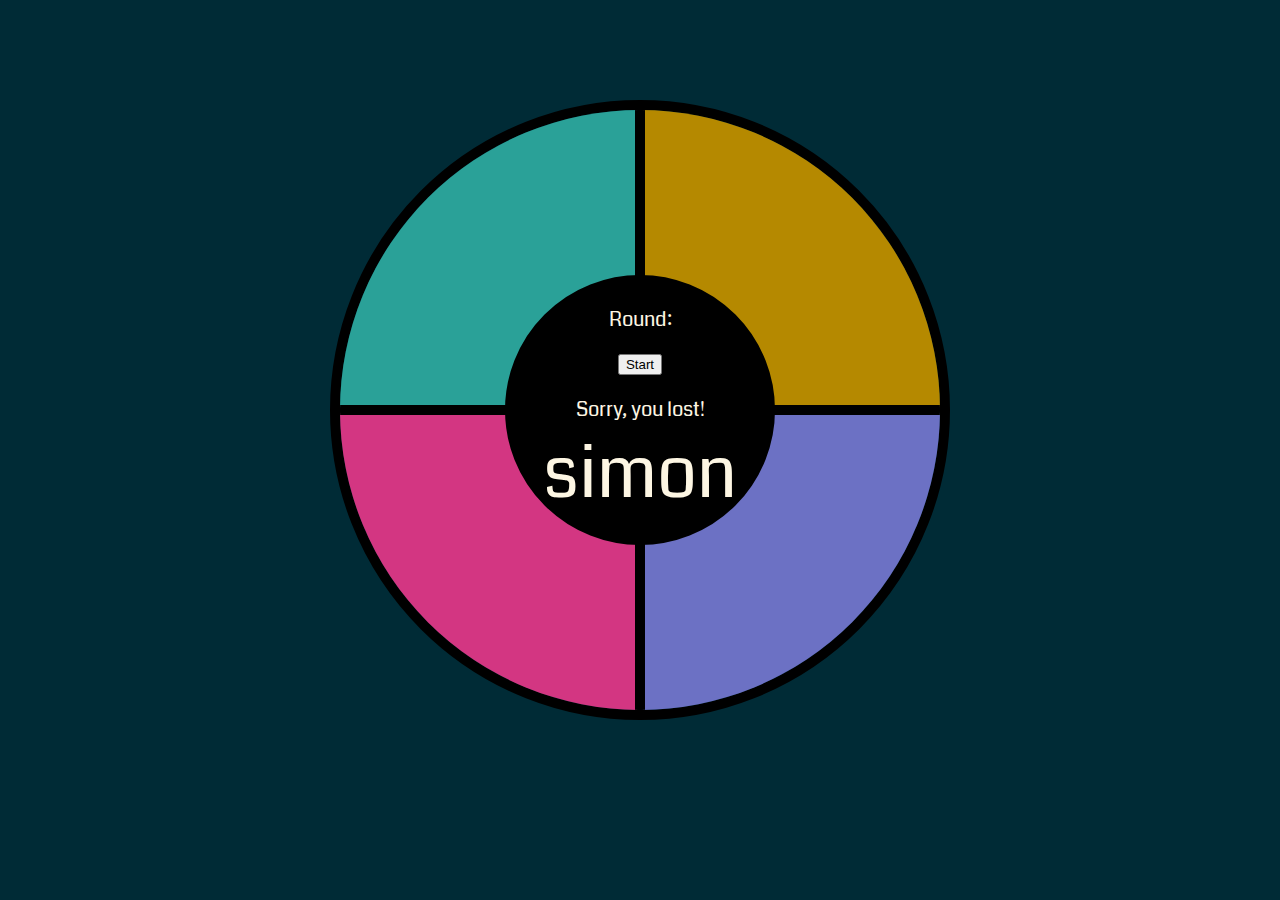
<file: index.html>
<!DOCTYPE html>
<html>
  <head>
    <meta charset="utf-8" />
    <title>Simon</title>
		<script data-main="js/main" src="js/lib/require.min.js"></script>
		<link rel="stylesheet" type="text/css" href="css/styles.css" media="screen" />
		<body>
			<div class="simon outer-circle">
				<div id="q1" class="quadrant" data-tile="1"></div>
				<div id="q2" class="quadrant" data-tile="2"></div>
				<div id="q3" class="quadrant" data-tile="3"></div>
				<div id="q4" class="quadrant" data-tile="4"></div>
				<div class="inner-circle">
					<p>Round: <span data-round="0"</span></p>
					<button data-action="start">Start</button> 
					<p data-action="lose">Sorry, you lost! </p>
					<h1>simon</h1>
				</div>
			</div>
  </body>
</html>
</file>
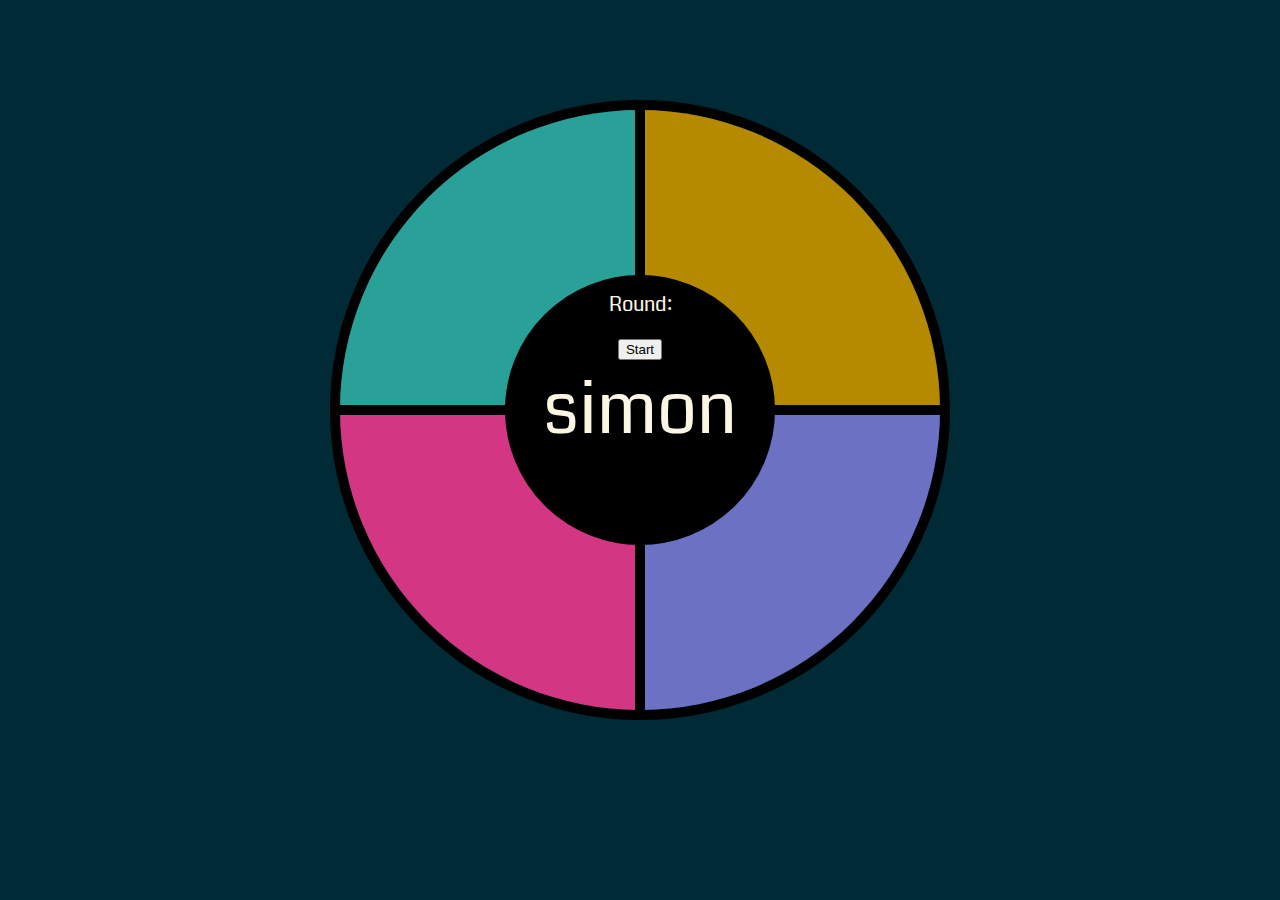
<file: simon/index.html>
<!DOCTYPE html>
<html>
		<head>
				<meta charset="utf-8" />
				<title>Simon</title>
				<script data-main="js/main" src="js/lib/require.min.js"></script>
				<link rel="stylesheet" type="text/css" href="css/styles.css" media="screen"/>
		</head>
				<body>
						<div class="simon outer-circle">
								<div id="q1" class="quadrant" data-tile="1"></div>
								<div id="q2" class="quadrant" data-tile="2"></div>
								<div id="q3" class="quadrant" data-tile="3"></div>
								<div id="q4" class="quadrant" data-tile="4"></div>
								<div class="inner-circle">
										<p>Round:		
												<span data-round="0" </span>
										</p>
										<button data-action="start">Start</button> 
										<p data-action="lose">Sorry, you lost after 
												<span data-round="0"></span> rounds!
										</p>
										<h1 data-action="game-name">simon</h1>
								</div>
						</div>
			</body>
</html>
</file>
<file: css/styles.css>
@import url('https://fonts.googleapis.com/css?family=Coda');

body { 
	background-color: #002b36;
}

.outer-circle {
	border: 10px solid black;
	border-radius: 50%;
	width: 600px;
	height: 600px;
	margin: 100px auto;
}

.quadrant {
	z-index: -100;
	display: inline-block;
	float: left;
	width: 295px;
	height: 295px;
}

#q1 {
	background-color: #2aa198;
	border-radius: 300px 0 0 0;
	border-right: 5px solid black;
	border-bottom: 5px solid black;
}

#q2 {
	background-color: #b58900;
	border-radius: 0 300px 0 0;
	border-left: 5px solid black;
	border-bottom: 5px solid black;
}

#q3 {
	background-color: #d33682;
	border-radius: 0 0 0 300px;
	border-right: 5px solid black;
	border-top: 5px solid black;
}

#q4 {
	background-color: #6c71c4;
	border-radius: 0 0 300px 0;
	border-left: 5px solid black;
	border-top: 5px solid black;
}

.lit {
	opacity: 0.6;
}
.inner-circle {
	position: absolute;
	z-index: 1000;
	border: 10px solid black;
	border-radius: 50%;
	width: 250px;
	height: 250px;
	margin: 165px 165px;
	background-color: black;
	color: #fdf6e3;
	text-align: center;
}

.active {
	opacity: 0.2 !important;
}

.hoverable:hover {
	cursor: pointer;
}

button {
	display: block;
	margin: 0 auto;
	margin-top: 20px;
}

p {
	font: 20px coda; helvetica;
	margin-bottom: 0;
}

h1 {
	font: 70px coda; helvetica;
	margin: 0;

}
</file>
<file: simon/css/styles.css>
@import url('https://fonts.googleapis.com/css?family=Coda');

body { 
	background-color: #002b36;
}

.outer-circle {
	border: 10px solid black;
	border-radius: 50%;
	width: 600px;
	height: 600px;
	margin: 100px auto;
}

.quadrant {
	z-index: -100;
	display: inline-block;
	float: left;
	width: 295px;
	height: 295px;
}

#q1 {
	background-color: #2aa198;
	border-radius: 300px 0 0 0;
	border-right: 5px solid black;
	border-bottom: 5px solid black;
}

#q2 {
	background-color: #b58900;
	border-radius: 0 300px 0 0;
	border-left: 5px solid black;
	border-bottom: 5px solid black;
}

#q3 {
	background-color: #d33682;
	border-radius: 0 0 0 300px;
	border-right: 5px solid black;
	border-top: 5px solid black;
}

#q4 {
	background-color: #6c71c4;
	border-radius: 0 0 300px 0;
	border-left: 5px solid black;
	border-top: 5px solid black;
}

.lit {
	opacity: 0.6;
}
.inner-circle {
	position: absolute;
	z-index: 1000;
	border: 10px solid black;
	border-radius: 50%;
	width: 250px;
	height: 250px;
	margin: 165px 165px;
	background-color: black;
	color: #fdf6e3;
	text-align: center;
}

.active {
	opacity: 0.2 !important;
}

.hoverable:hover {
	cursor: pointer;
}

button {
	display: block;
	margin: 0 auto;
	margin-top: 20px;
}

p {
	font: 20px coda; helvetica;
	margin-bottom: 0;
	margin-top: 5px;
}

h1 {
	font: 70px coda; helvetica;
	margin: 0;
}
</file>
